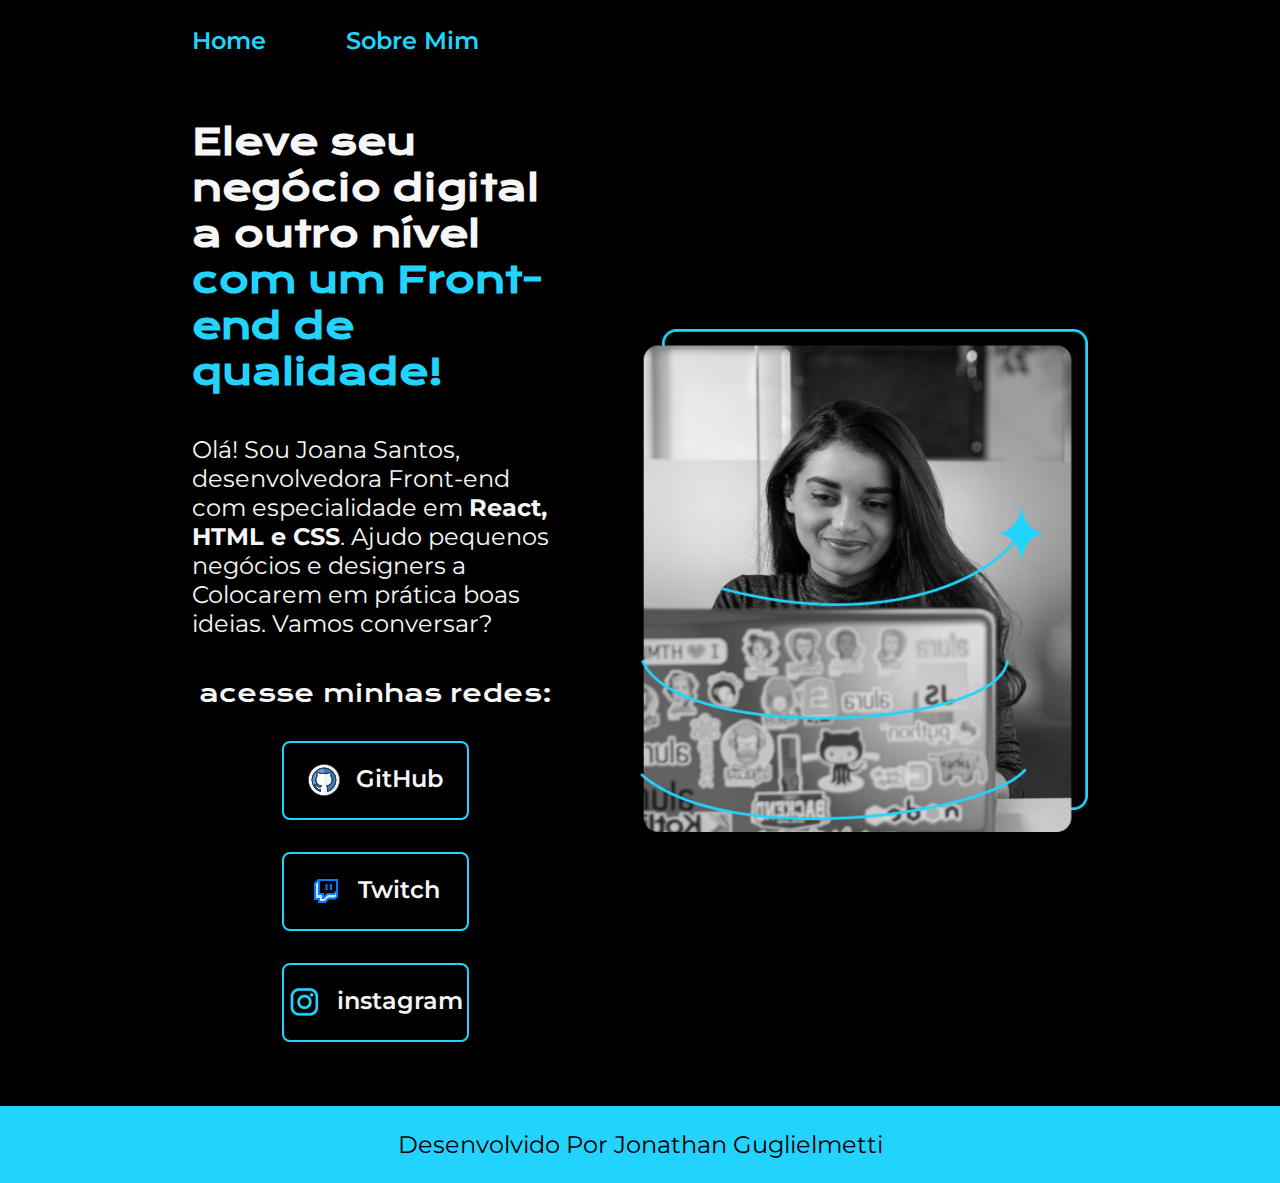
<file: index.html>
<!DOCTYPE html>
<html lang="pt-br">
<head>
    <meta charset="UTF-8">
    <meta http-equiv="X-UA-Compatible" content="IE=edge">
    <meta name="viewport" content="width=device-width, initial-scale=1.0">
    <title>Portifolio</title>
    <link   rel="stylesheet" href="/style/Style.css">
</head>
<body>
    <header class="cabecalho"> 
        <nav class="cabecalho__menu">
            <a  class="cabecalho__menu__link" href="index.html">Home</a>
            <a  class="cabecalho__menu__link" href="about.html">Sobre Mim</a>
            
        </nav> </header>
    <main   class="apresentacao">
        <section    class="apresentacao__conteudo">
             <h1    class="apresentacao__conteudo__titulo"> Eleve seu negócio digital a outro nível <strong   class="titulo-destaque">com um Front-end de qualidade!</strong></h1>
            <p  class="apresentacao__conteudo__texto">Olá! Sou Joana Santos, desenvolvedora Front-end com especialidade em <strong>React, HTML e CSS</strong>. Ajudo pequenos negócios e designers a Colocarem em prática boas ideias. Vamos conversar?</p>
            <div    class="apresentacao__links">
            <h2 class="apresentacao__links__subtitulo">acesse minhas redes:</h2> 
            <a class="apresentacao__links__navegacao" href="https://github.com/JonathanGuglielmetti"> <img src="/assets/github (1).png">GitHub</a>   
            <a class="apresentacao__links__navegacao" href="https://twitch.tv/guilimadev"><img src="/assets/twitch.png" >Twitch </a>
            <a class="apresentacao__links__navegacao" href="https://www.instagram.com/jonathancarlosg.m/"><img src="/assets/instagram.png">instagram</a>
        </div>
         </section>
        <img class="apresentacao__imagem" src="./assets/Imagem.png"  alt="foto da piscina">
    </main>
    <footer class="rodape">
        <p> Desenvolvido Por Jonathan Guglielmetti</p>
    </footer>
</body>
</html>
</file>
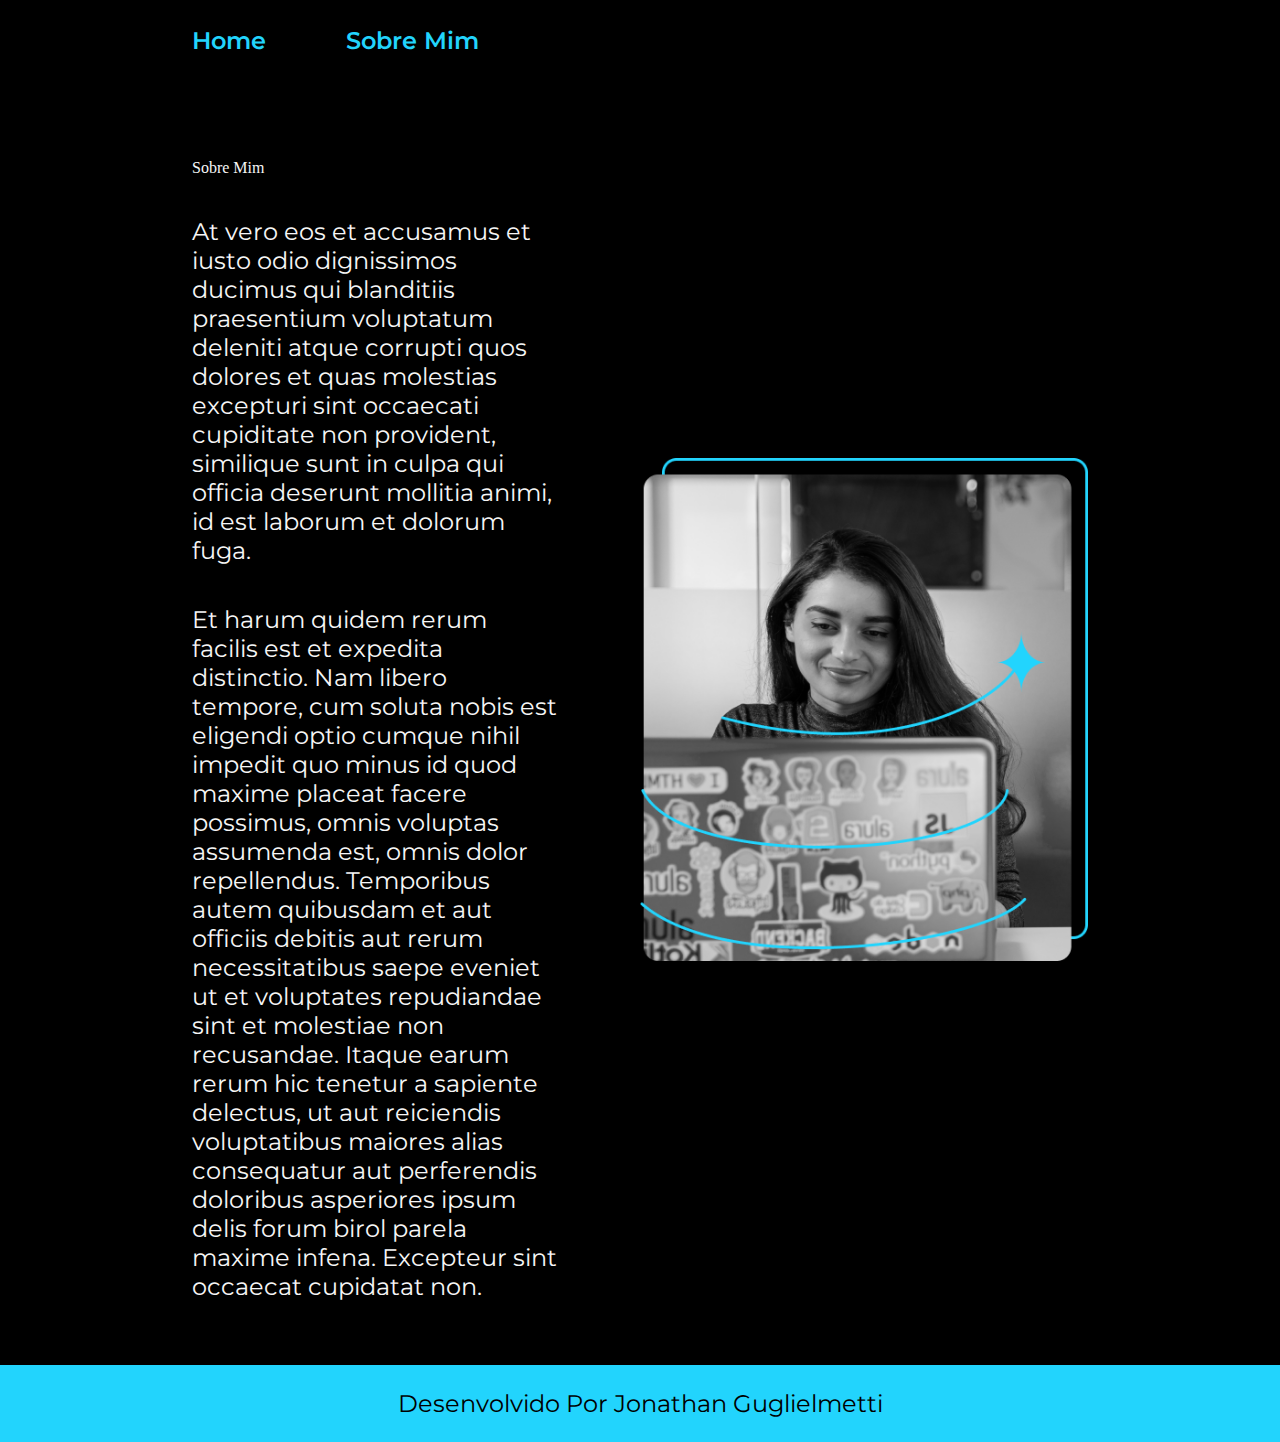
<file: about.html>
<!DOCTYPE html>
<html lang="pt-br">

<head>
    <meta charset="UTF-8">
    <meta http-equiv="X-UA-Compatible" content="IE=edge">
    <meta name="viewport" content="width=device-width, initial-scale=1.0">
    <title>Sobre Mim</title>
    <link rel="stylesheet" href="./style/Style.css">
</head>

<body>
    <header class="cabecalho"> 
        <nav class="cabecalho__menu">
            <a  class="cabecalho__menu__link" href="index.html">Home</a>
            <a  class="cabecalho__menu__link" href="about.html">Sobre Mim</a>
        </nav>
    </header>

    <main class="apresentacao">
        <section class="apresentacao__conteudo">
            <h1 class="apresentacao__conteudo__titulo"></h1>Sobre Mim</h1>
            <p class="apresentacao__conteudo__texto">At vero eos et accusamus et iusto odio dignissimos ducimus qui blanditiis praesentium voluptatum deleniti atque corrupti quos dolores et quas molestias excepturi sint occaecati cupiditate non provident, similique sunt in culpa qui officia deserunt mollitia animi, id est laborum et dolorum fuga.
            </p>
            <p class="apresentacao__conteudo__texto">Et harum quidem rerum facilis est et expedita distinctio. Nam libero tempore, cum soluta nobis est eligendi optio cumque nihil impedit quo minus id quod maxime placeat facere possimus, omnis voluptas assumenda est, omnis dolor repellendus. Temporibus autem quibusdam et aut officiis debitis aut rerum necessitatibus saepe eveniet ut et voluptates repudiandae sint et molestiae non recusandae. Itaque earum rerum hic tenetur a sapiente delectus, ut aut reiciendis voluptatibus maiores alias consequatur aut perferendis doloribus asperiores ipsum delis forum birol parela maxime infena. Excepteur sint occaecat cupidatat non.</p>
        </section>
        <img class="apresentacao__imagem"   src="./assets/Imagem.png"  alt="foto da joana santos programando">
    </main>

    <footer class="rodape">
        <p> Desenvolvido Por Jonathan Guglielmetti</p>
    </footer>
</body>

</html>
</file>
<file: style/Style.css>
@import url('https://fonts.googleapis.com/css2?family=Krona+One&family=Montserrat:wght@400;600&display=swap');

:root {
    --cor-primaria: #000000;
    --cor-secundaria: #F6F6F6;
    --cor-terciaria: #22D4FD;
    --cor-hover: #272727;

    --fonte-primaria: 'Krona One', sans-serif;
    --fonte-secundaria: 'Montserrat', sans-serif;
}
*{
    margin: 0;
    padding: 0;
}

body{
    box-sizing: border-box;
    background-color: var(--cor-primaria);
    color: var(--cor-secundaria);
}

.cabecalho{
    padding: 2% 0% 0% 15%;
}
.cabecalho__menu{
    display: flex;
    gap: 80px;
}
.cabecalho__menu__link{
    font-family: var(--fonte-secundaria);
    font-size: 1.5rem;
    font-weight: 600;
    color: var(--cor-terciaria);
    text-decoration: none;
}
.apresentacao{
    padding: 5% 15%;
    display: flex;
    align-items: center;
    justify-content: space-between;
    gap: 82px;
}
.apresentacao__conteudo{
    width: 50%;
    display: flex;
    flex-direction: column;
    gap: 40px;
}

.apresentacao__conteudo__titulo{
    font-size: 2.25rem;
    font-family: var(--fonte-primaria);
}
.titulo-destaque{
    color: var(--cor-terciaria);
}
.apresentacao__conteudo__texto{
    font-size: 1.5rem;
    font-family: var(--fonte-secundaria);
}

.apresentacao__links{
    display: flex;
    flex-direction: column;
    justify-content: space-between;
    align-items: center;
    gap: 32px;
}
.apresentacao__links__subtitulo{
    font-family: var(--fonte-primaria);
    font-weight: 400;
    font-size: 1.5rem;
}
.apresentacao__links__navegacao{
    display: flex;
    justify-content: center;
    gap: 16px;
    border: 2px solid var(--cor-terciaria);
    width: 50%;
    text-align: center;
    border-radius: 8px;
    font-size: 1.5rem;
    font-weight: 600;
    padding: 21.5px 0;
    text-decoration: none;
    color: var(--cor-secundaria);
    font-family: var(--fonte-secundaria);
}
.apresentacao__links__navegacao:hover{
    background-color: var(--cor-hover);
}
.apresentacao__imagem{
    width: 50%;
}
.rodape{
    color: var(--cor-primaria);
    background-color: var(--cor-terciaria);
    padding: 24px;
    text-align: center;
    font-family: var(--fonte-secundaria);
    font-size: 1.5rem;
    font-weight: 400;
}

@media (max-width: 1200px) {
    .cabecalho{
         padding: 10%;  
    }
    .cabecalho__menu{
        justify-content: center;
    }
    .apresentacao{
        flex-direction: column-reverse;
        padding: 5%;
    }
    .apresentacao__conteudo{
        width: auto;
    }
}
</file>
